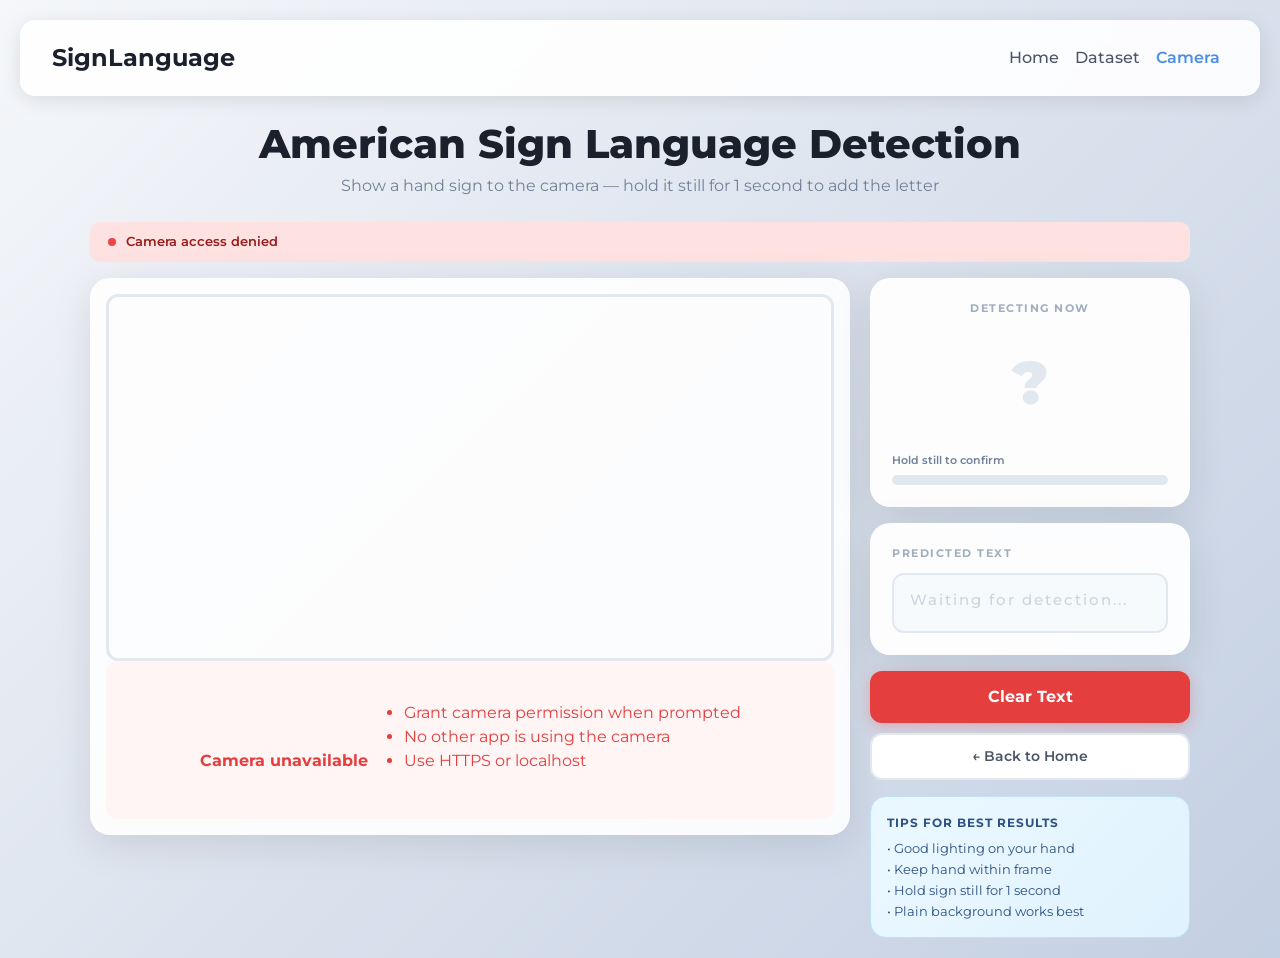
<file: templates/camera.html>
<!DOCTYPE html>
<html lang="en">
<head>
    <meta charset="UTF-8">
    <meta name="viewport" content="width=device-width, initial-scale=1.0">
    <title>ASL Detection - Camera</title>
    <link rel="preconnect" href="https://fonts.googleapis.com">
    <link rel="preconnect" href="https://fonts.gstatic.com" crossorigin>
    <link href="https://fonts.googleapis.com/css2?family=Montserrat:ital,wght@0,100..900;1,100..900&display=swap" rel="stylesheet">
    <link href="https://cdn.jsdelivr.net/npm/bootstrap@5.3.3/dist/css/bootstrap.min.css" rel="stylesheet" integrity="sha384-QWTKZyjpPEjISv5WaRU9OFeRpok6YctnYmDr5pNlyT2bRjXh0JMhjY6hW+ALEwIH" crossorigin="anonymous">
    <style>
        * { margin: 0; padding: 0; box-sizing: border-box; }

        body {
            font-family: 'Montserrat', sans-serif;
            background: linear-gradient(135deg, #f5f7fa 0%, #c3cfe2 100%);
            min-height: 100vh;
            padding: 20px;
            color: #2d3748;
        }

        .navbar {
            background: rgba(255, 255, 255, 0.9);
            -webkit-backdrop-filter: blur(10px);
            backdrop-filter: blur(10px);
            border-radius: 15px;
            margin-bottom: 24px;
            padding: 15px 20px;
            box-shadow: 0 4px 20px rgba(0, 0, 0, 0.1);
        }
        .navbar-brand { font-weight: 700; font-size: 24px; color: #1a202c !important; }
        .nav-link { color: #4a5568 !important; font-weight: 500; transition: all 0.3s; }
        .nav-link:hover { color: #2d3748 !important; transform: translateY(-1px); }
        .nav-link.active { color: #4a90e2 !important; font-weight: 600; }

        .container-main { max-width: 1100px; margin: 0 auto; }

        .page-title { text-align: center; margin-bottom: 24px; }
        .page-title h1 { font-size: 40px; font-weight: 800; color: #1a202c; margin-bottom: 6px; }
        .page-title p { font-size: 16px; color: #718096; }

        /* Status bar */
        .status-bar {
            display: flex; align-items: center; gap: 10px;
            padding: 10px 18px; border-radius: 10px;
            margin-bottom: 16px; font-size: 13px; font-weight: 600;
            transition: all 0.3s;
        }
        .status-bar.connecting { background: #fff3cd; color: #856404; }
        .status-bar.active { background: #d1fae5; color: #065f46; }
        .status-bar.error { background: #fee2e2; color: #991b1b; }
        .status-dot {
            width: 8px; height: 8px; border-radius: 50%; flex-shrink: 0;
        }
        .status-bar.connecting .status-dot { background: #f59e0b; animation: pulse 1s infinite; }
        .status-bar.active .status-dot { background: #10b981; }
        .status-bar.error .status-dot { background: #ef4444; }
        @keyframes pulse { 0%,100%{opacity:1} 50%{opacity:0.3} }
        .status-dot { will-change: opacity; }

        /* Layout */
        .camera-layout {
            display: grid;
            grid-template-columns: 1fr 320px;
            gap: 20px;
            align-items: start;
        }

        /* Video panel */
        .video-panel {
            background: rgba(255,255,255,0.9);
            border-radius: 20px; padding: 16px;
            box-shadow: 0 10px 40px rgba(0,0,0,0.1);
        }
        .video-wrap { position: relative; }
        #webcam, #video-feed {
            width: 100%; border-radius: 12px;
            border: 3px solid #e2e8f0;
            display: block;
        }
        #video-feed { display: none; }
        #canvas { display: none; }
        #camera-error {
            display: none; padding: 30px; text-align: center; color: #e53e3e;
            background: #fff5f5; border-radius: 12px;
        }
        #camera-error ul { text-align: left; display: inline-block; margin-top: 10px; }

        /* Side panel */
        .side-panel { display: flex; flex-direction: column; gap: 16px; }

        /* Live detection card */
        .detect-card {
            background: rgba(255,255,255,0.95);
            border-radius: 20px; padding: 22px;
            box-shadow: 0 10px 40px rgba(0,0,0,0.1);
            text-align: center;
        }
        .detect-label {
            font-size: 11px; font-weight: 700; color: #a0aec0;
            text-transform: uppercase; letter-spacing: 1.5px; margin-bottom: 12px;
        }
        .detect-char {
            font-size: 96px; font-weight: 900; line-height: 1;
            color: #4a90e2; min-height: 110px;
            display: flex; align-items: center; justify-content: center;
            transition: all 0.15s;
        }
        .detect-char.empty { color: #e2e8f0; font-size: 60px; }

        /* Hold progress */
        .hold-wrap { margin-top: 14px; }
        .hold-label {
            font-size: 11px; color: #718096; font-weight: 600;
            margin-bottom: 6px; text-align: left;
        }
        .hold-bar-bg {
            background: #e2e8f0; border-radius: 6px; height: 10px; overflow: hidden;
        }
        .hold-bar {
            height: 100%; border-radius: 6px; width: 0%;
            background: linear-gradient(90deg, #4a90e2, #38b2ac);
            transition: width 0.1s linear;
        }
        .hold-bar.full { background: linear-gradient(90deg, #38b2ac, #10b981); }

        /* Predicted text card */
        .text-card {
            background: rgba(255,255,255,0.95);
            border-radius: 20px; padding: 22px;
            box-shadow: 0 10px 40px rgba(0,0,0,0.1);
        }
        .text-label {
            font-size: 11px; font-weight: 700; color: #a0aec0;
            text-transform: uppercase; letter-spacing: 1.5px; margin-bottom: 12px;
        }
        #prediction-box {
            font-size: 22px; font-weight: 700; min-height: 60px;
            padding: 14px 16px; background: #f7fafc;
            border-radius: 12px; border: 2px solid #e2e8f0;
            word-break: break-all; letter-spacing: 2px;
            color: #1a202c; line-height: 1.4;
        }
        #prediction-box.empty { color: #cbd5e0; font-size: 15px; font-weight: 500; }

        /* Buttons */
        .btn-clear {
            width: 100%; padding: 14px; font-size: 16px; font-weight: 700;
            border-radius: 12px; background: #e53e3e; border: none; color: white;
            box-shadow: 0 4px 15px rgba(229,62,62,0.3); transition: all 0.3s; cursor: pointer;
        }
        .btn-clear:hover { transform: translateY(-2px); background: #c53030; box-shadow: 0 6px 20px rgba(229,62,62,0.4); }
        .btn-home {
            display: block; text-align: center; padding: 11px;
            font-size: 14px; font-weight: 600; border-radius: 12px;
            background: white; border: 2px solid #e2e8f0; color: #4a5568;
            text-decoration: none; transition: all 0.3s;
        }
        .btn-home:hover { background: #f7fafc; color: #2d3748; transform: translateY(-1px); }
        .action-buttons { display: flex; flex-direction: column; gap: 10px; }

        /* Tip card */
        .tip-card {
            background: linear-gradient(135deg, #ebf8ff, #e0f2fe);
            border-radius: 16px; padding: 16px;
            font-size: 13px; color: #2c5282; line-height: 1.6;
            border: 1px solid #bee3f8;
        }
        .tip-card strong { display: block; margin-bottom: 6px; font-size: 12px; text-transform: uppercase; letter-spacing: 1px; }

        @media (max-width: 860px) {
            .camera-layout { grid-template-columns: 1fr; }
            .side-panel { display: grid; grid-template-columns: 1fr 1fr; }
            .detect-char { font-size: 72px; min-height: 85px; }
        }
        @media (max-width: 540px) {
            .side-panel { grid-template-columns: 1fr; }
            .page-title h1 { font-size: 28px; }
        }
    </style>
</head>
<body>
    <nav class="navbar navbar-expand-lg">
        <div class="container-fluid">
            <a class="navbar-brand" href="/">SignLanguage</a>
            <button class="navbar-toggler" type="button" data-bs-toggle="collapse" data-bs-target="#navbarNav"
                    aria-controls="navbarNav" aria-expanded="false" aria-label="Toggle navigation" title="Toggle navigation">
                <span class="navbar-toggler-icon"></span>
            </button>
            <div class="collapse navbar-collapse" id="navbarNav">
                <ul class="navbar-nav ms-auto">
                    <li class="nav-item"><a class="nav-link" href="/">Home</a></li>
                    <li class="nav-item"><a class="nav-link" href="/dataset">Dataset</a></li>
                    <li class="nav-item"><a class="nav-link active" href="/camera">Camera</a></li>
                </ul>
            </div>
        </div>
    </nav>

    <div class="container-main">
        <div class="page-title">
            <h1>American Sign Language Detection</h1>
            <p>Show a hand sign to the camera — hold it still for 1 second to add the letter</p>
        </div>

        <div id="status-bar" class="status-bar connecting">
            <div class="status-dot"></div>
            <span id="status-text">Starting camera...</span>
        </div>

        <div class="camera-layout">
            <!-- Video -->
            <div class="video-panel">
                <div class="video-wrap">
                    <video id="webcam" autoplay playsinline webkit-playsinline muted></video>
                    <canvas id="canvas"></canvas>
                    <img id="video-feed" alt="Processed Camera Feed">
                    <div id="camera-error">
                        <strong>Camera unavailable</strong>
                        <ul>
                            <li>Grant camera permission when prompted</li>
                            <li>No other app is using the camera</li>
                            <li>Use HTTPS or localhost</li>
                        </ul>
                    </div>
                </div>
            </div>

            <!-- Side panel -->
            <div class="side-panel">
                <!-- Live detection -->
                <div class="detect-card">
                    <div class="detect-label">Detecting Now</div>
                    <div class="detect-char empty" id="live-char">?</div>
                    <div class="hold-wrap">
                        <div class="hold-label" id="hold-label">Hold still to confirm</div>
                        <div class="hold-bar-bg">
                            <div class="hold-bar" id="hold-bar"></div>
                        </div>
                    </div>
                </div>

                <!-- Accumulated text -->
                <div class="text-card">
                    <div class="text-label">Predicted Text</div>
                    <div id="prediction-box" class="empty">Waiting for detection...</div>
                </div>

                <!-- Clear + home -->
                <div class="action-buttons">
                    <button type="button" class="btn-clear" onclick="clearText()">Clear Text</button>
                    <a href="/" class="btn-home">&#8592; Back to Home</a>
                </div>

                <!-- Tip -->
                <div class="tip-card">
                    <strong>Tips for best results</strong>
                    &bull; Good lighting on your hand<br>
                    &bull; Keep hand within frame<br>
                    &bull; Hold sign still for 1 second<br>
                    &bull; Plain background works best
                </div>
            </div>
        </div>
    </div>

    <script src="https://cdn.jsdelivr.net/npm/bootstrap@5.3.3/dist/js/bootstrap.bundle.min.js" integrity="sha384-YvpcrYf0tY3lHB60NNkmXc5s9fDVZLESaAA55NDzOxhy9GkcIdslK1eN7N6jIeHz" crossorigin="anonymous"></script>
    <script>
        const webcam      = document.getElementById('webcam');
        const canvas      = document.getElementById('canvas');
        const videoFeed   = document.getElementById('video-feed');
        const cameraError = document.getElementById('camera-error');
        const statusBar   = document.getElementById('status-bar');
        const statusText  = document.getElementById('status-text');
        const liveChar    = document.getElementById('live-char');
        const holdBar     = document.getElementById('hold-bar');
        const holdLabel   = document.getElementById('hold-label');
        const predBox     = document.getElementById('prediction-box');
        const ctx         = canvas.getContext('2d', { willReadFrequently: true });

        let isProcessing  = false;
        let errorCount    = 0;

        function setStatus(state, msg) {
            statusBar.className = 'status-bar ' + state;
            statusText.textContent = msg;
        }

        async function setupCamera() {
            try {
                const stream = await navigator.mediaDevices.getUserMedia({
                    video: { width: { ideal: 640 }, height: { ideal: 480 }, facingMode: 'user' },
                    audio: false
                });
                webcam.srcObject = stream;
                return new Promise(resolve => {
                    webcam.onloadedmetadata = () => resolve(webcam);
                });
            } catch (err) {
                console.error('Camera error:', err);
                cameraError.style.display = 'block';
                setStatus('error', 'Camera access denied');
                return null;
            }
        }

        async function processFrame() {
            if (!webcam.videoWidth || isProcessing) {
                requestAnimationFrame(processFrame);
                return;
            }

            isProcessing = true;

            // Scale down to 320x240 — much faster on Render's free CPU
            const W = 320, H = 240;
            canvas.width  = W;
            canvas.height = H;

            ctx.save();
            ctx.translate(W, 0);
            ctx.scale(-1, 1);
            ctx.drawImage(webcam, 0, 0, W, H);
            ctx.restore();

            const imageData = canvas.toDataURL('image/jpeg', 0.5);

            setStatus('connecting', 'Processing frame…');

            try {
                const resp = await fetch('/process_frame', {
                    method: 'POST',
                    headers: { 'Content-Type': 'application/json' },
                    body: JSON.stringify({ image: imageData })
                });

                const data = await resp.json();

                if (resp.ok) {
                    errorCount = 0;
                    setStatus('active', 'Connected — show a hand sign');

                    // Show annotated feed, hide raw webcam
                    if (data.image) {
                        videoFeed.src = data.image;
                        videoFeed.style.display = 'block';
                        webcam.style.display = 'none';
                    }

                    // Live character
                    if (data.current_character) {
                        liveChar.textContent = data.current_character.toUpperCase();
                        liveChar.classList.remove('empty');
                    } else {
                        liveChar.textContent = '?';
                        liveChar.classList.add('empty');
                    }

                    // Hold progress bar
                    const pct = Math.round((data.hold_progress || 0) * 100);
                    holdBar.style.width = pct + '%';
                    if (pct >= 100) {
                        holdBar.classList.add('full');
                        holdLabel.textContent = 'Confirmed!';
                    } else if (pct > 0) {
                        holdBar.classList.remove('full');
                        holdLabel.textContent = 'Hold still… ' + pct + '%';
                    } else {
                        holdBar.classList.remove('full');
                        holdLabel.textContent = 'Hold still to confirm';
                    }

                    // Accumulated text
                    if (data.prediction && data.prediction.trim() !== '') {
                        predBox.textContent = data.prediction.toUpperCase();
                        predBox.classList.remove('empty');
                    } else {
                        predBox.textContent = 'Waiting for detection...';
                        predBox.classList.add('empty');
                    }
                } else {
                    errorCount++;
                    const msg = data.error || ('HTTP ' + resp.status);
                    console.error('Frame error:', msg);
                    setStatus('error', 'Error: ' + msg);
                }
            } catch (err) {
                errorCount++;
                console.error('Frame error:', err);
                setStatus('error', 'Network error — ' + err.message);
            }

            isProcessing = false;
            setTimeout(() => requestAnimationFrame(processFrame), 100);
        }

        async function clearText() {
            try {
                await fetch('/clear_text', { method: 'POST' });
                predBox.textContent = 'Waiting for detection...';
                predBox.classList.add('empty');
            } catch (e) {
                console.error('Clear error:', e);
            }
        }

        async function wakeServer() {
            setStatus('connecting', 'Waking up server — this takes ~30s on first visit...');
            const start = Date.now();
            while (true) {
                try {
                    const resp = await fetch('/ping', { method: 'GET' });
                    if (resp.ok) {
                        const secs = ((Date.now() - start) / 1000).toFixed(1);
                        setStatus('connecting', 'Server ready (' + secs + 's) — starting detection...');
                        return true;
                    }
                } catch (_) {}
                await new Promise(r => setTimeout(r, 2000));
                const elapsed = Math.round((Date.now() - start) / 1000);
                setStatus('connecting', 'Waking up server… ' + elapsed + 's');
            }
        }

        async function main() {
            const cam = await setupCamera();
            if (!cam) return;
            cam.play();
            await wakeServer();
            processFrame();
        }

        window.addEventListener('load', main);
    </script>
</body>
</html>
</file>
